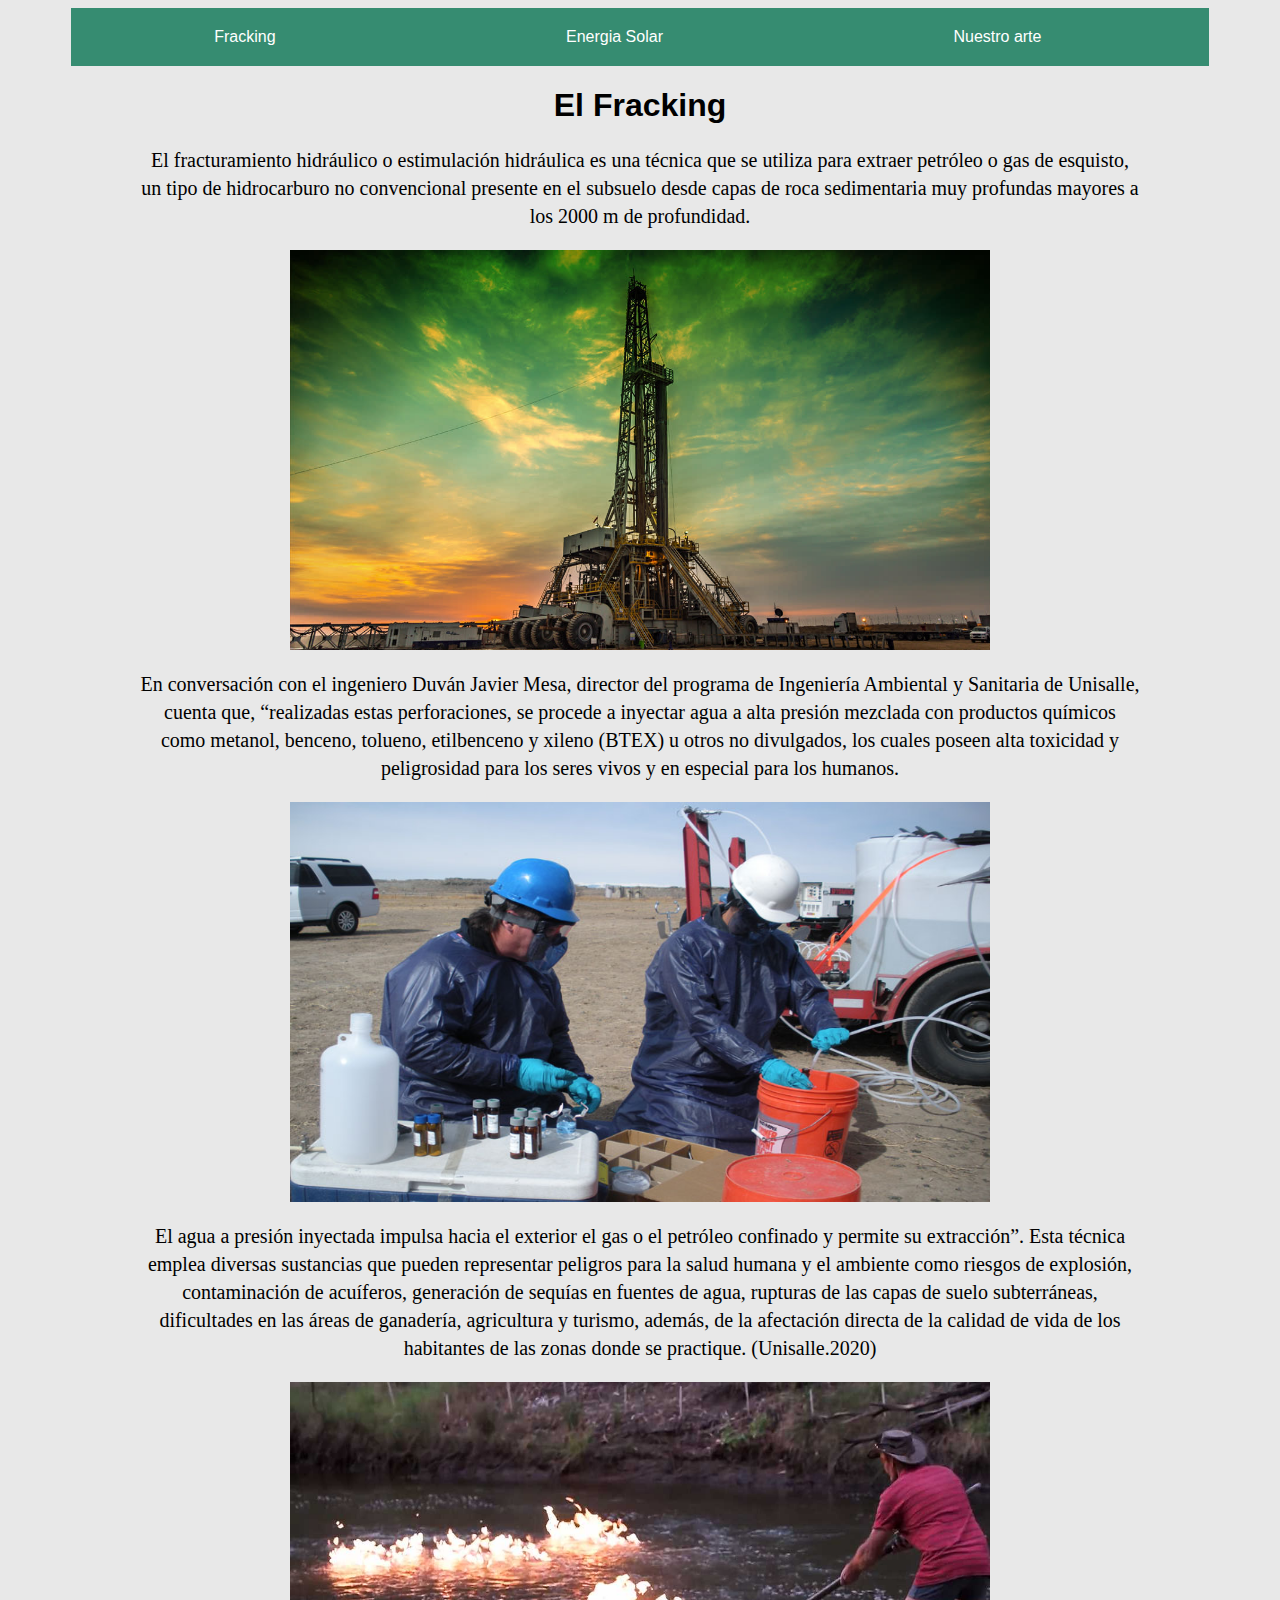
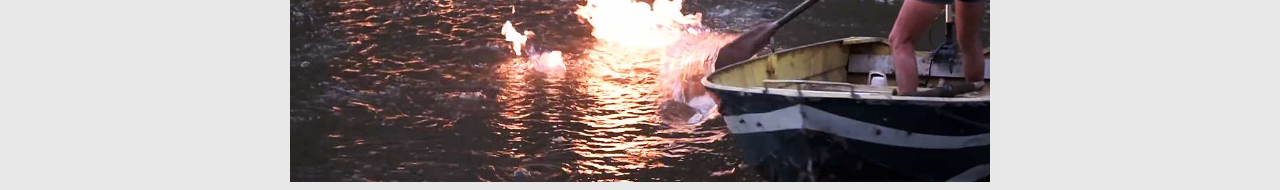
<file: index.html>
<!DOCTYPE html>
<html lang="es-ES">
    <head>
        <meta charset="UTF-8">
        <meta http-equiv="X-UA-Compatible" content="IE=edge">
        <meta name="viewport" content="width=device-width, initial-scale=1.0">
        <title>Fracking</title>
        <link rel="stylesheet" href="css/index.css">
    </head>
    <body>
        
        <ul class="menu">
            <li><a href="index.html">Fracking</a></li>
            <li><a href="energia_solar.html">Energia Solar</a></li>
            <li><a href="nuestro_arte.html">Nuestro arte</a></li>
        </ul>


        <h1> El Fracking </h1>

            
        <div class="parrafos" id="parrafo1">
            <p> El fracturamiento hidráulico o estimulación hidráulica es una técnica que se utiliza para extraer petróleo 
            o gas de esquisto, un tipo de hidrocarburo no convencional presente en el subsuelo desde capas de roca sedimentaria 
            muy profundas mayores a los 2000 m de profundidad. </p>
        </div>

        <div class="imagenes" id="imagn1"; >
                    <img src="imagenes/1.jpg" width="700px" height="400px">
         </div>

        <div class="parrafos" id="parrafo2">
            <p> En conversación con el ingeniero Duván Javier Mesa, director del programa de Ingeniería Ambiental y 
                Sanitaria de Unisalle, cuenta que, “realizadas estas perforaciones, se procede a inyectar agua a alta presión 
                mezclada con productos químicos como metanol, benceno, tolueno, etilbenceno y xileno (BTEX) u otros no divulgados, 
                los cuales poseen alta toxicidad y peligrosidad para los seres vivos y en especial para los humanos. </p>
        </div>

        <div class="imagenes" id="imagn2">
            <img src="imagenes/2.jpg" width="700px" height="400px">
        </div>

        <div class="parrafos" id="parrafo3">
            <p> El agua a presión inyectada impulsa hacia el exterior el gas o el petróleo confinado y permite su extracción”.
                Esta técnica emplea diversas sustancias que pueden representar peligros para la salud humana 
                y el ambiente como riesgos de explosión, contaminación de acuíferos, generación de sequías en fuentes de agua, 
                rupturas de las capas de suelo subterráneas, dificultades en las áreas de ganadería, agricultura y turismo, además, 
                de la afectación directa de la calidad de vida de los habitantes de las zonas donde se practique. (Unisalle.2020) </p>
        </div>

        <div class="imagenes" id="imagn3">
            <img src="imagenes/3.jpg" width="700px" height="400px">
         </div>

        
        

        
        
        
    </body>
</html>
</file>
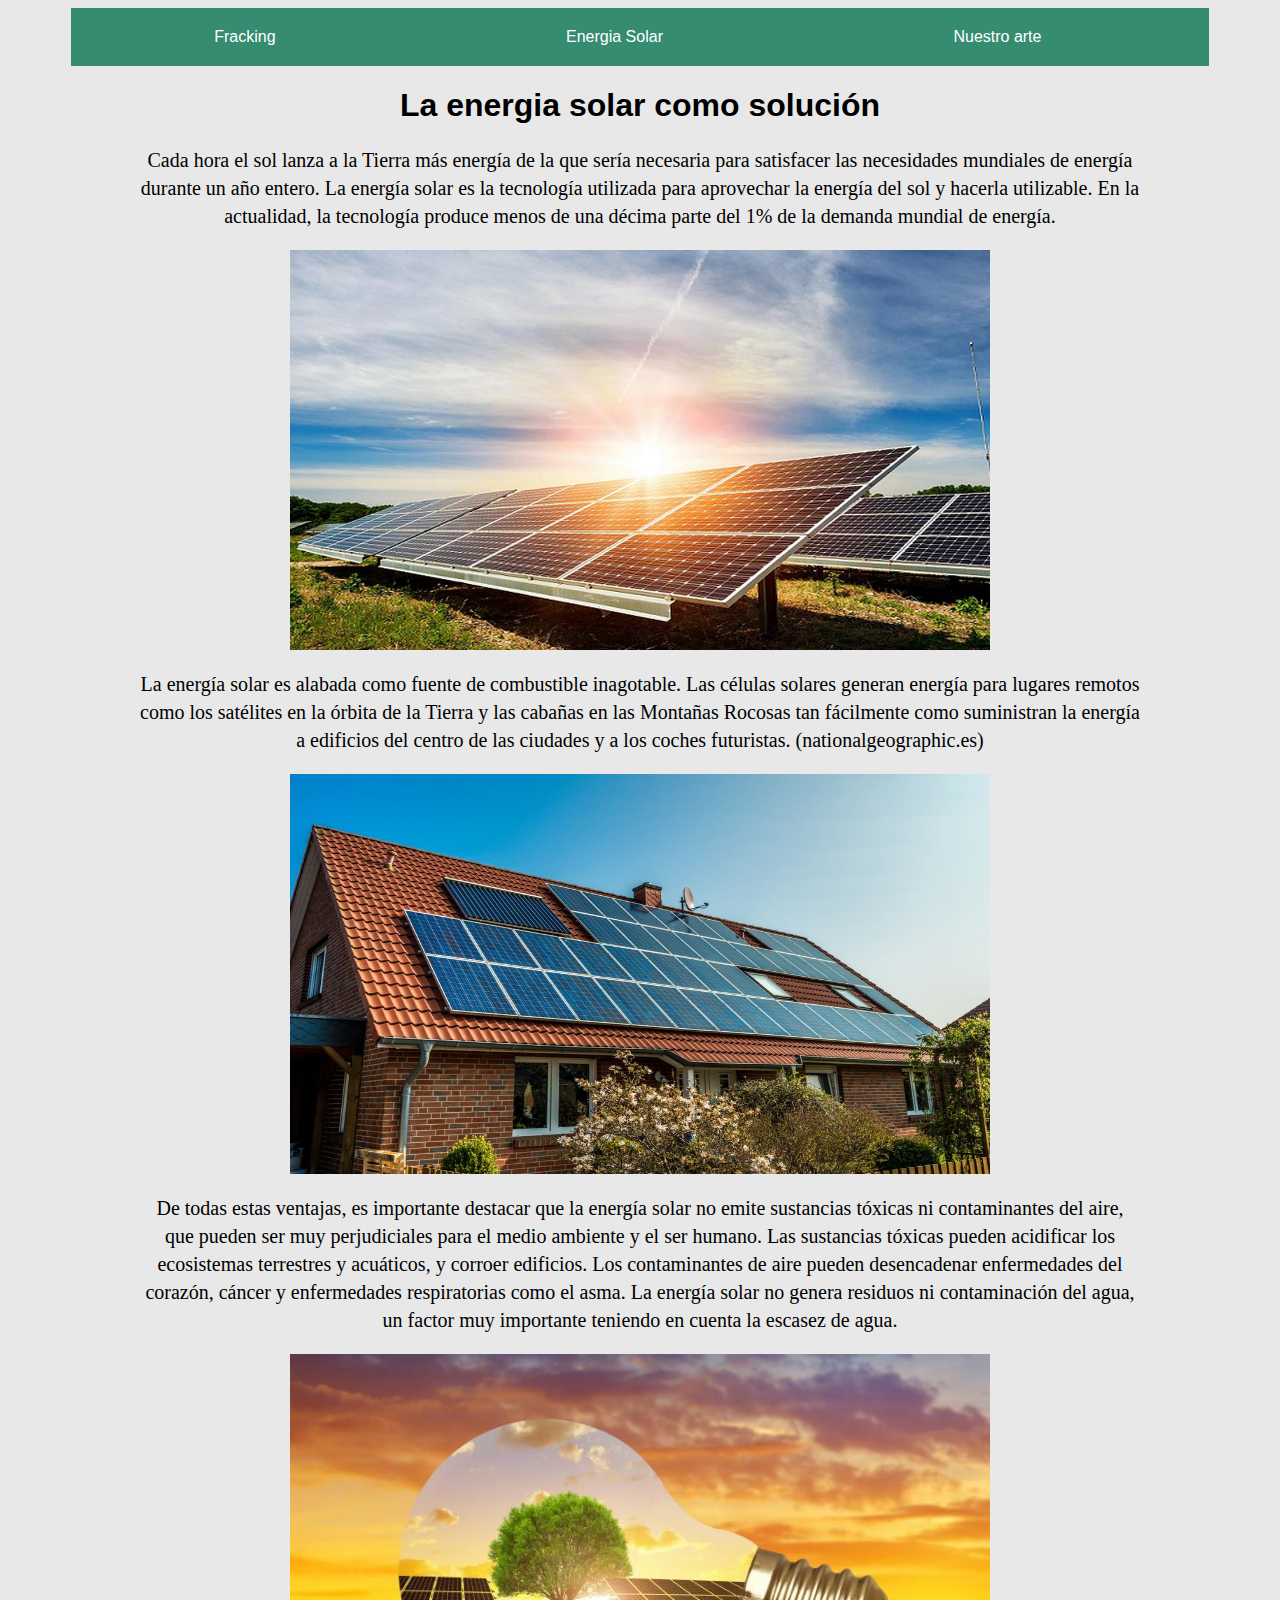
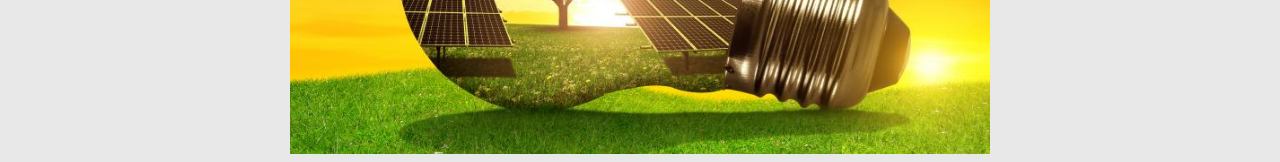
<file: energia_solar.html>
<!DOCTYPE html>
<html lang="es-ES">
    <head>
        <meta charset="UTF-8">
        <meta http-equiv="X-UA-Compatible" content="IE=edge">
        <meta name="viewport" content="width=device-width, initial-scale=1.0">
        <title>Energia solar</title>
        <link rel="stylesheet" href="css/index.css">
    </head>
    <body>
        
        <ul class="menu">
            <li><a href="index.html">Fracking</a></li>
            <li><a href="energia_solar.html">Energia Solar</a></li>
            <li><a href="nuestro_arte.html">Nuestro arte</a></li>
        </ul>

        <h1> La energia solar como solución  </h1>

            
        <div class="parrafos" id="parrafo4">
            <p> Cada hora el sol lanza a la Tierra más energía de la que sería necesaria para satisfacer las necesidades mundiales 
                de energía durante un año entero. La energía solar es la tecnología utilizada para aprovechar la energía del sol y 
                hacerla utilizable. En la actualidad, la tecnología produce menos de una décima parte del 1% de la demanda mundial de energía. </p>
        </div>

        <div class="imagenes" id="imagn4"; >
                    <img src="imagenes/4.jpg" width="700px" height="400px">
         </div>

        <div class="parrafos" id="parrafo5">
            <p> La energía solar es alabada como fuente de combustible  inagotable. Las células solares generan energía para lugares remotos 
                como los satélites en la órbita de la Tierra y las cabañas en las Montañas Rocosas tan fácilmente como suministran la energía 
                a edificios del centro de las ciudades y a los coches futuristas. (nationalgeographic.es) </p>
        </div>

        <div class="imagenes" id="imagn5">
            <img src="imagenes/5.jpg" width="700px" height="400px">
        </div>

        <div class="parrafos" id="parrafo6">
            <p>De todas estas ventajas, es importante destacar que la energía solar no emite sustancias tóxicas ni contaminantes del aire, 
                que pueden ser muy perjudiciales para el medio ambiente y el ser humano. Las sustancias tóxicas pueden acidificar los ecosistemas 
                terrestres y acuáticos, y corroer edificios. Los contaminantes de aire pueden desencadenar enfermedades del corazón, cáncer y 
                enfermedades respiratorias como el asma. La energía solar no genera residuos ni contaminación del agua, un factor muy importante 
                teniendo en cuenta la escasez de agua. </p>
        </div>

        <div class="imagenes" id="imagn6">
            <img src="imagenes/6.jpg" width="700px" height="400px">
         </div>

        
        
    </body>
</html>
</file>
<file: css/index.css>
body {
   font-family: Arial, Helvetica; 
   background: #e8e8e8;
}

.menu{
    list-style: none;
    padding: 0%;
    background: #368C71;
    width: 90%;
    max-width: 1200px;
    margin: auto;
}

.menu li {
    display: inline-block;
    text-align: center;

}

.menu li a:hover{
    background: #277E5D ;
}

.menu li a {
    text-decoration: none;
    color: white;
    padding: 20px 143px;
    display: block;
}

h1 {
    text-align: center ;}

.parrafos {
    color:  black;
    width: 1000px;
    font-size: 20px;
    text-align: center;
    font-family: 'sunflowe';
    line-height: 28px;
    margin: auto;
    margin-top: 20px;}



.imagenes{
    display: flex;
    justify-content: center;
}
</file>
